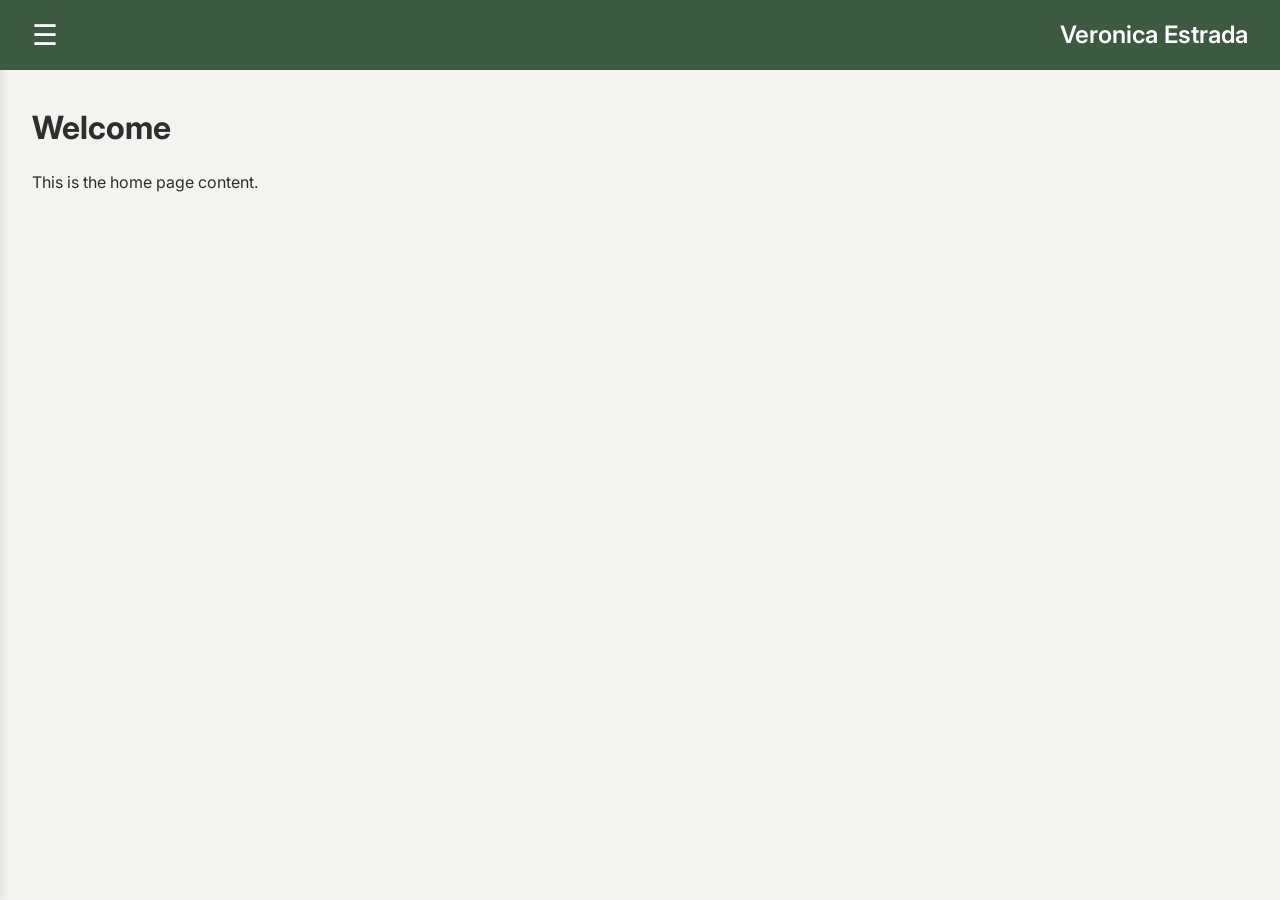
<file: my_portfolio/index.html>
<!DOCTYPE html>
<html lang="en">
<head>
  <meta charset="UTF-8" />
  <meta name="viewport" content="width=device-width, initial-scale=1.0" />
  <title>My Portfolio | Home</title>
  <link rel="stylesheet" href="styles.css" />
  <link href="https://fonts.googleapis.com/css2?family=Inter:wght@400;600&display=swap" rel="stylesheet">
</head>
<body>
  <header>
    <button id="menu-btn">&#9776;</button>
    <h1>Veronica Estrada</h1>
  </header>

  <nav id="sidebar" class="sidebar hidden">
    <button id="close-btn">&times;</button>
    <a href="index.html">Home</a>
    <a href="projects.html">Projects</a>
    <a href="about.html">About</a>
    <a href="volunteer.html">Volunteer</a>
  </nav>

  <main class="home-main">
    <div class="welcome-box">
        <h2>Welcome</h2>
     <p>This is the home page content.</p>
     </div>
  <!-- </main> -->

  <script src="script.js"></script>
</body>
</html>
</file>
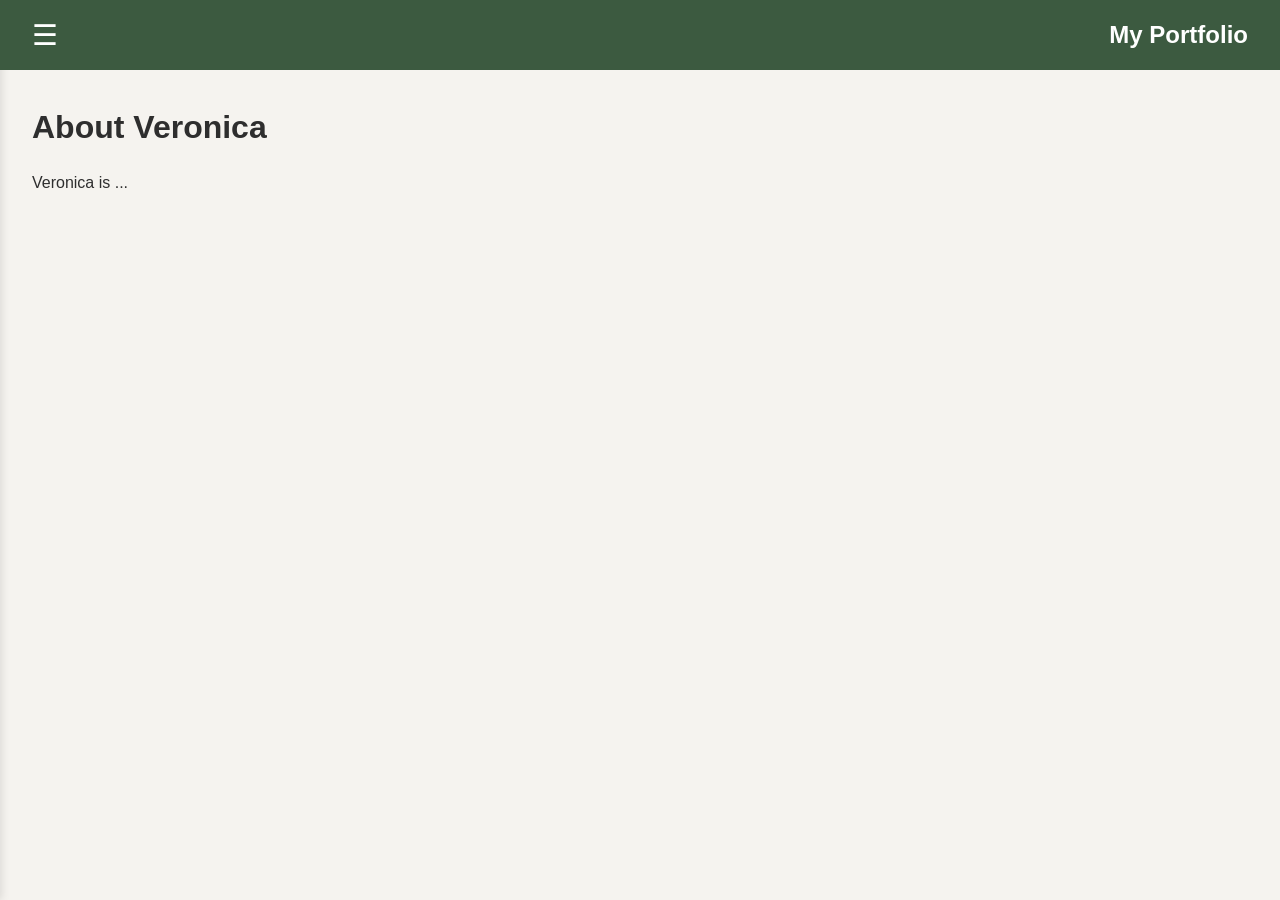
<file: my_portfolio/about.html>
<!-- index.html -->
<!DOCTYPE html>
<html lang="en">
<head>
  <meta charset="UTF-8" />
  <meta name="viewport" content="width=device-width, initial-scale=1.0" />
  <title>My Portfolio | About</title>
  <link rel="stylesheet" href="styles.css" />
</head>
<body>
  <header>
    <button id="menu-btn">&#9776;</button>
    <h1>My Portfolio</h1>
  </header>

  <nav id="sidebar" class="sidebar hidden">
    <button id="close-btn">&times;</button>
    <a href="index.html">Home</a>
    <a href="projects.html">Projects</a>
    <a href="about.html">About</a>
    <a href="volunteer.html">Volunteer</a>
  </nav>

  <main>
    <h2>About Veronica</h2>
    <p>Veronica is ...</p>
  </main>

  <script src="script.js"></script>
</body>
</html>
</file>
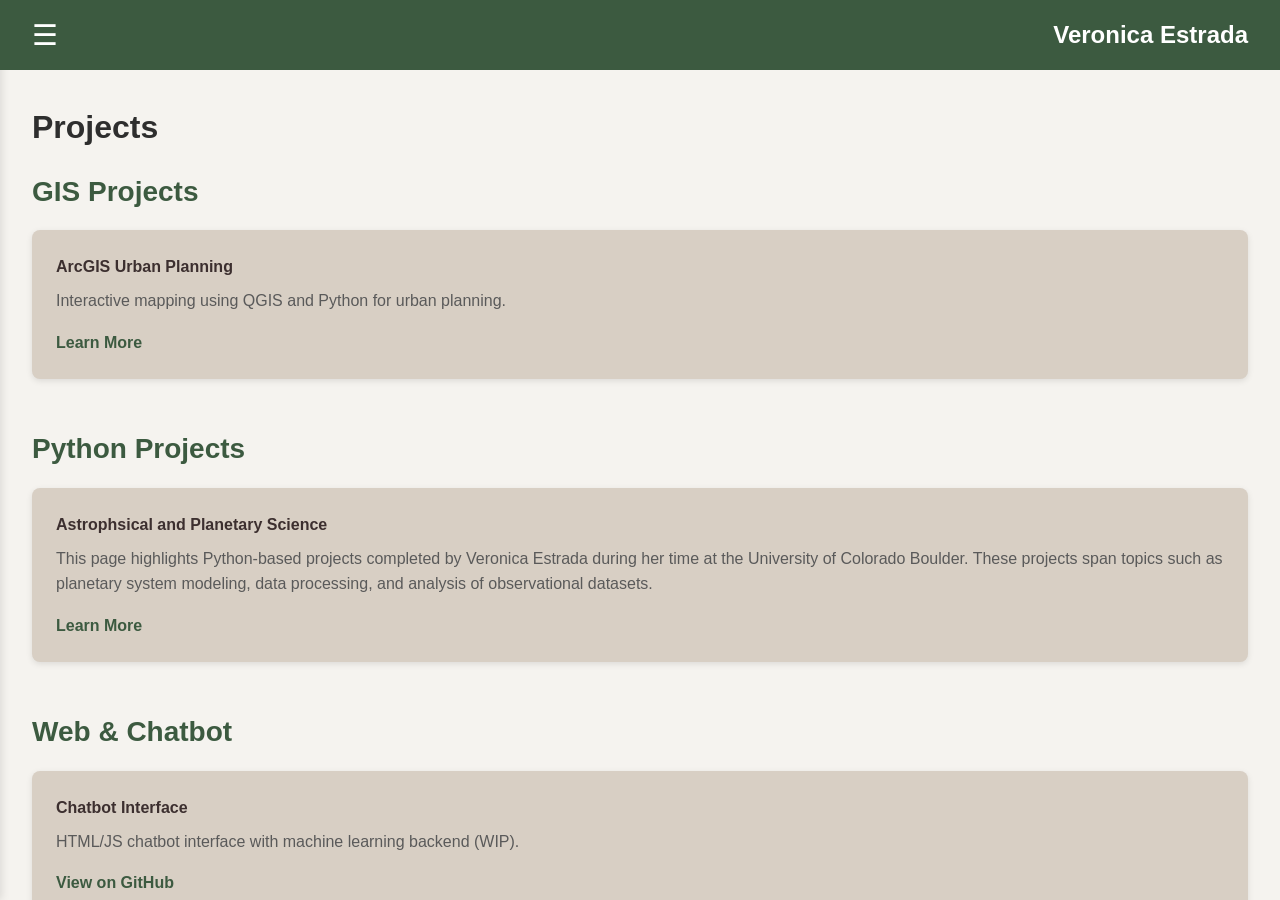
<file: my_portfolio/projects.html>
<!DOCTYPE html>
<html lang="en">
<head>
  <meta charset="UTF-8" />
  <meta name="viewport" content="width=device-width, initial-scale=1.0" />
  <title>My Portfolio | Projects</title>
  <link rel="stylesheet" href="styles.css" />
</head>
<body>
  <header>
    <button id="menu-btn" aria-label="Open menu">&#9776;</button>
    <h1>Veronica Estrada</h1>
  </header>

  <nav id="sidebar" class="sidebar hidden">
    <button id="close-btn" aria-label="Close menu">&times;</button>
    <a href="index.html">Home</a>
    <a href="projects.html">Projects</a>
    <a href="about.html">About</a>
    <a href="volunteer.html">Volunteer</a>
  </nav>

  <main>
    <h2>Projects</h2>

    <section class="project-category">
      <h3>GIS Projects</h3>
      <div class="projects-grid">
        <div class="project-card">
          <h4>ArcGIS Urban Planning</h4>
          <p>Interactive mapping using QGIS and Python for urban planning.</p>
          <a href="arcgis-urban-planning.html" target="_blank" rel="noopener">Learn More</a>
        </div>
      </div>
    </section>

    <section class="project-category">
      <h3>Python Projects</h3>
      <div class="projects-grid">
        <div class="project-card">
          <h4>Astrophsical and Planetary Science</h4>
          <p>        This page highlights Python-based projects completed by Veronica Estrada during her time at the University of Colorado Boulder. These projects span topics such as planetary system modeling, data processing, and analysis of observational datasets.</p>
          <a href="python.html" target="_blank" rel="noopener">Learn More</a>
        </div>
      </div>
    </section>

    <section class="project-category">
      <h3>Web & Chatbot</h3>
      <div class="projects-grid">
        <div class="project-card">
          <h4>Chatbot Interface</h4>
          <p>HTML/JS chatbot interface with machine learning backend (WIP).</p>
          <a href="https://github.com/Vees3978/chatbot-project" target="_blank" rel="noopener">View on GitHub</a>
        </div>
      </div>
    </section>
  </main>

  <script src="script.js"></script>
</body>
</html>
</file>
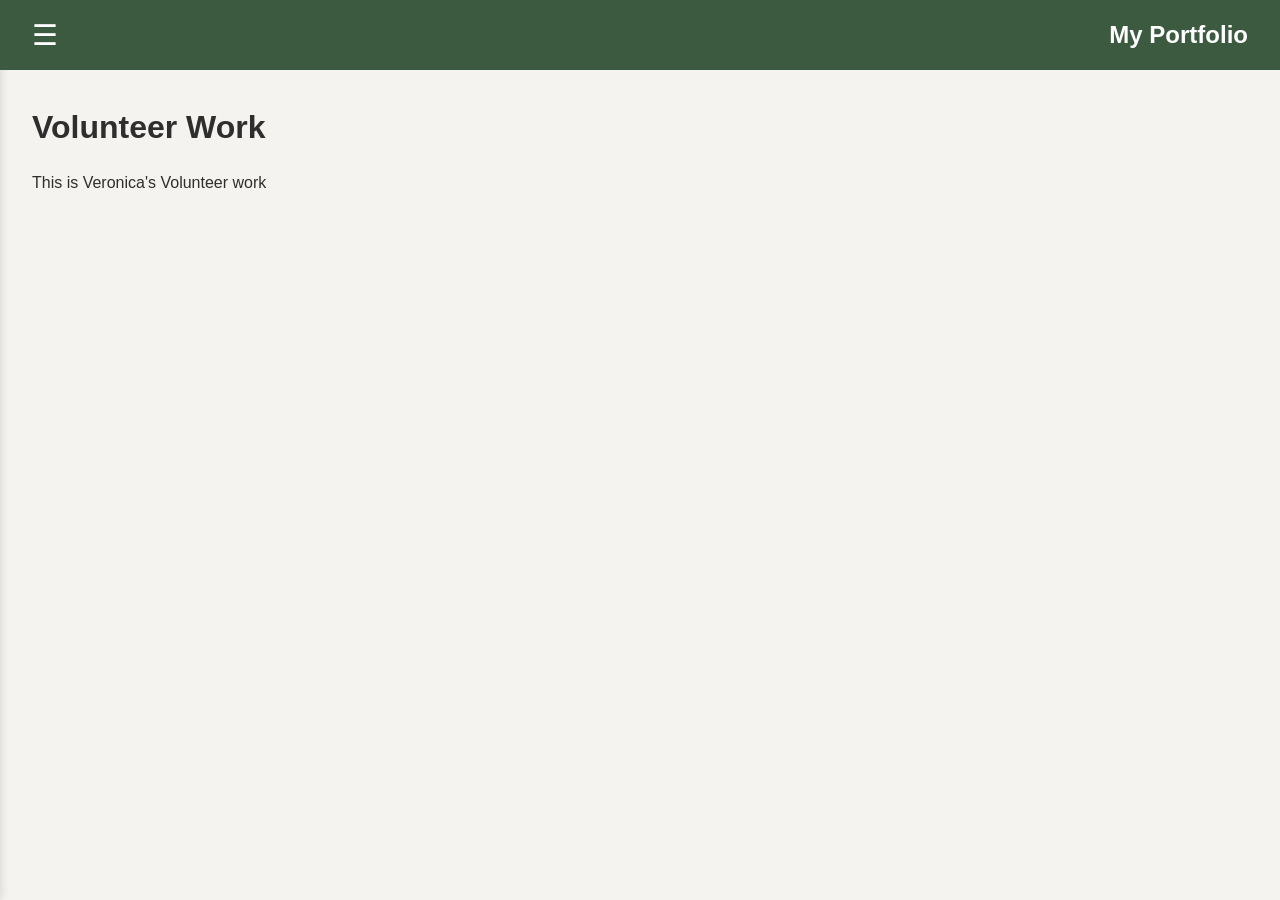
<file: my_portfolio/volunteer.html>
<!-- index.html -->
<!DOCTYPE html>
<html lang="en">
<head>
  <meta charset="UTF-8" />
  <meta name="viewport" content="width=device-width, initial-scale=1.0" />
  <title>My Portfolio | Volunteer</title>
  <link rel="stylesheet" href="styles.css" />
</head>
<body>
  <header>
    <button id="menu-btn">&#9776;</button>
    <h1>My Portfolio</h1>
  </header>

  <nav id="sidebar" class="sidebar hidden">
    <button id="close-btn">&times;</button>
    <a href="index.html">Home</a>
    <a href="projects.html">Projects</a>
    <a href="about.html">About</a>
    <a href="volunteer.html">Volunteer</a>
  </nav>

  <main>
    <h2>Volunteer Work</h2>
    <p>This is Veronica's Volunteer work</p>
  </main>

  <script src="script.js"></script>
</body>
</html>
</file>
<file: my_portfolio/styles.css>
/* Reset & base */
* {
  box-sizing: border-box;
  margin: 0;
  padding: 0;
}
html, body {
  height: 100%;
  width: 100%;
}
body {
  font-family: 'Inter', sans-serif;
  background-color: #f5f3ef; /* light beige */
  color: #2e2e2e;
  line-height: 1.6;
  display: flex;
  flex-direction: column;
  min-height: 100vh;
}

/* Header */
header {
  display: flex;
  justify-content: space-between;
  align-items: center;
  background-color: #3c5a40; /* forest green */
  color: white;
  padding: 1rem 2rem;
  position: sticky;
  top: 0;
  z-index: 1000;
  width: 100%;
  box-sizing: border-box;
}
header h1 {
  font-size: 1.5rem;
  font-weight: 600;
}
#menu-btn {
  font-size: 1.8rem;
  background: none;
  color: white;
  border: none;
  cursor: pointer;
}

/* Sidebar */
.sidebar {
  position: fixed;
  top: 0;
  left: 0;
  background-color: #d8cfc4; /* muted tan */
  height: 100%;
  width: 250px;
  padding-top: 3rem;
  box-shadow: 2px 0 8px rgba(0, 0, 0, 0.1);
  transform: translateX(-100%);
  transition: transform 0.3s ease;
  z-index: 999;
}
.sidebar a {
  display: block;
  color: #3c2f2f; /* earthy brown */
  padding: 1rem 2rem;
  text-decoration: none;
  font-weight: 500;
  border-bottom: 1px solid #b5a99a;
}
.sidebar a:hover {
  background-color: #b5a99a; /* earthy tan hover */
}
#close-btn {
  background: none;
  border: none;
  color: #3c2f2f;
  font-size: 1.8rem;
  position: absolute;
  top: 10px;
  right: 15px;
  cursor: pointer;
}
.sidebar.show {
  transform: translateX(0);
}
.hidden {
  transform: translateX(-100%);
}

/* Main content */
main {
  flex: 1; /* fill remaining vertical space */
  padding: 2rem;
  width: 100%;
  box-sizing: border-box;
  overflow-y: auto;
}
main h2 {
  font-size: 2rem;
  margin-bottom: 1rem;
}

/* Project list grid */
.project-list {
  display: grid;
  grid-template-columns: repeat(auto-fit, minmax(280px, 1fr));
  gap: 1.5rem;
  width: 100%;
}

/* Project card styling */
.project-card {
  background-color: #d8cfc4; /* muted tan for cards */
  padding: 1.5rem;
  border-radius: 8px;
  box-shadow: 0 2px 6px rgba(0,0,0,0.1);
  transition: transform 0.3s ease, box-shadow 0.3s ease;
}

.project-card:hover {
  transform: translateY(-5px);
  box-shadow: 0 6px 12px rgba(0,0,0,0.15);
}

.project-card h4 {
  margin-bottom: 0.5rem;
  color: #3c2f2f; /* earthy brown */
}

.project-card p {
  font-size: 1rem;
  margin-bottom: 1rem;
  color: #5a5a5a;
}

.project-card a {
  text-decoration: none;
  color: #3c5a40;
  font-weight: 600;
}

.project-card a:hover {
  text-decoration: underline;
}

/* Projects Section */
.project-category {
  margin-bottom: 3rem;
}

.project-category h3 {
  font-size: 1.75rem;
  margin-bottom: 1rem;
  color: #3c5a40; /* forest green */
}

.projects-grid {
  display: grid;
  grid-template-columns: repeat(auto-fit, minmax(280px, 1fr));
  gap: 1.5rem;
  width: 100%;
}

/* Special styling for ArcGIS project cards */
.arcgis-project {
  border-left: 5px solid #007AC2; /* ArcGIS blue accent */
  padding-left: 1.2rem; /* add left padding so text isn't too close to border */
}

.arcgis-project h4 {
  color: #007AC2;
}
.project-details img {
  max-width: 100%;
  height: auto;
  margin: 1em 0;
}
.project-details p {
  font-size: 1.1em;
  line-height: 1.6;
}
</file>
